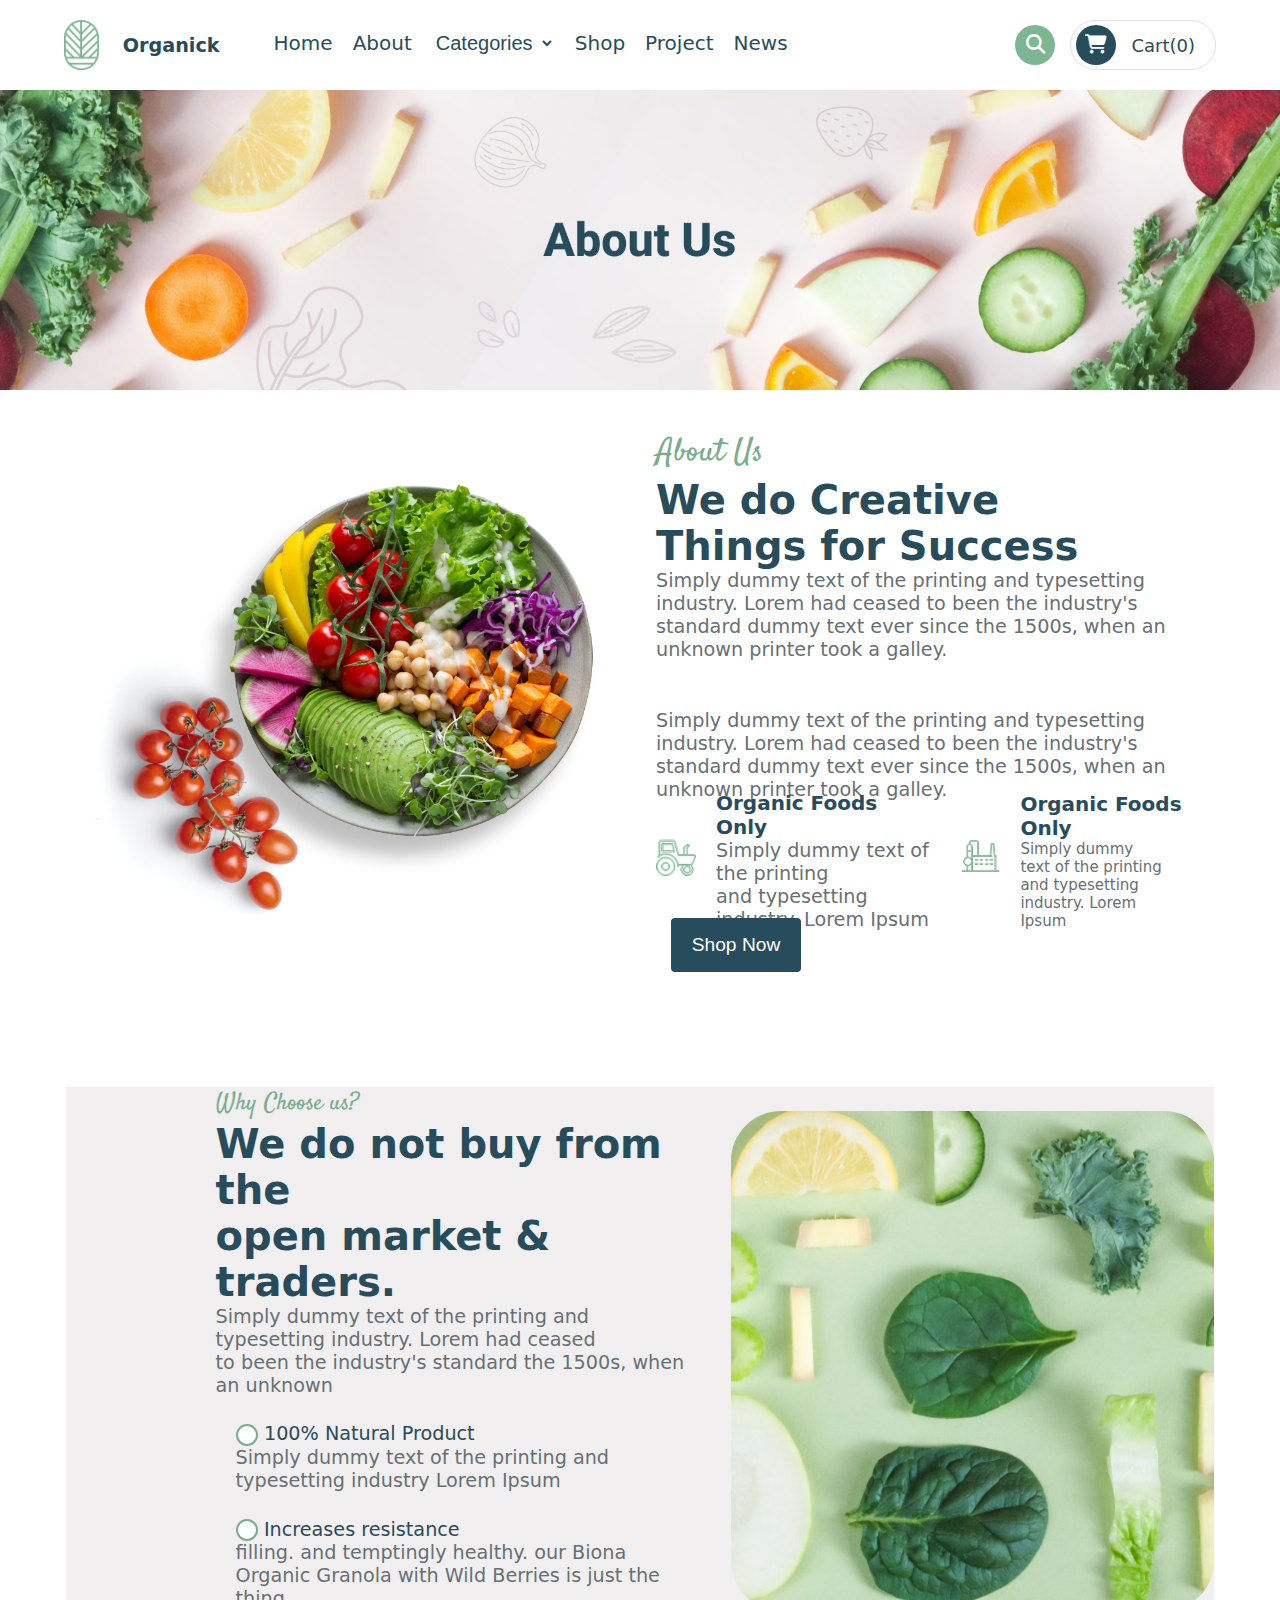
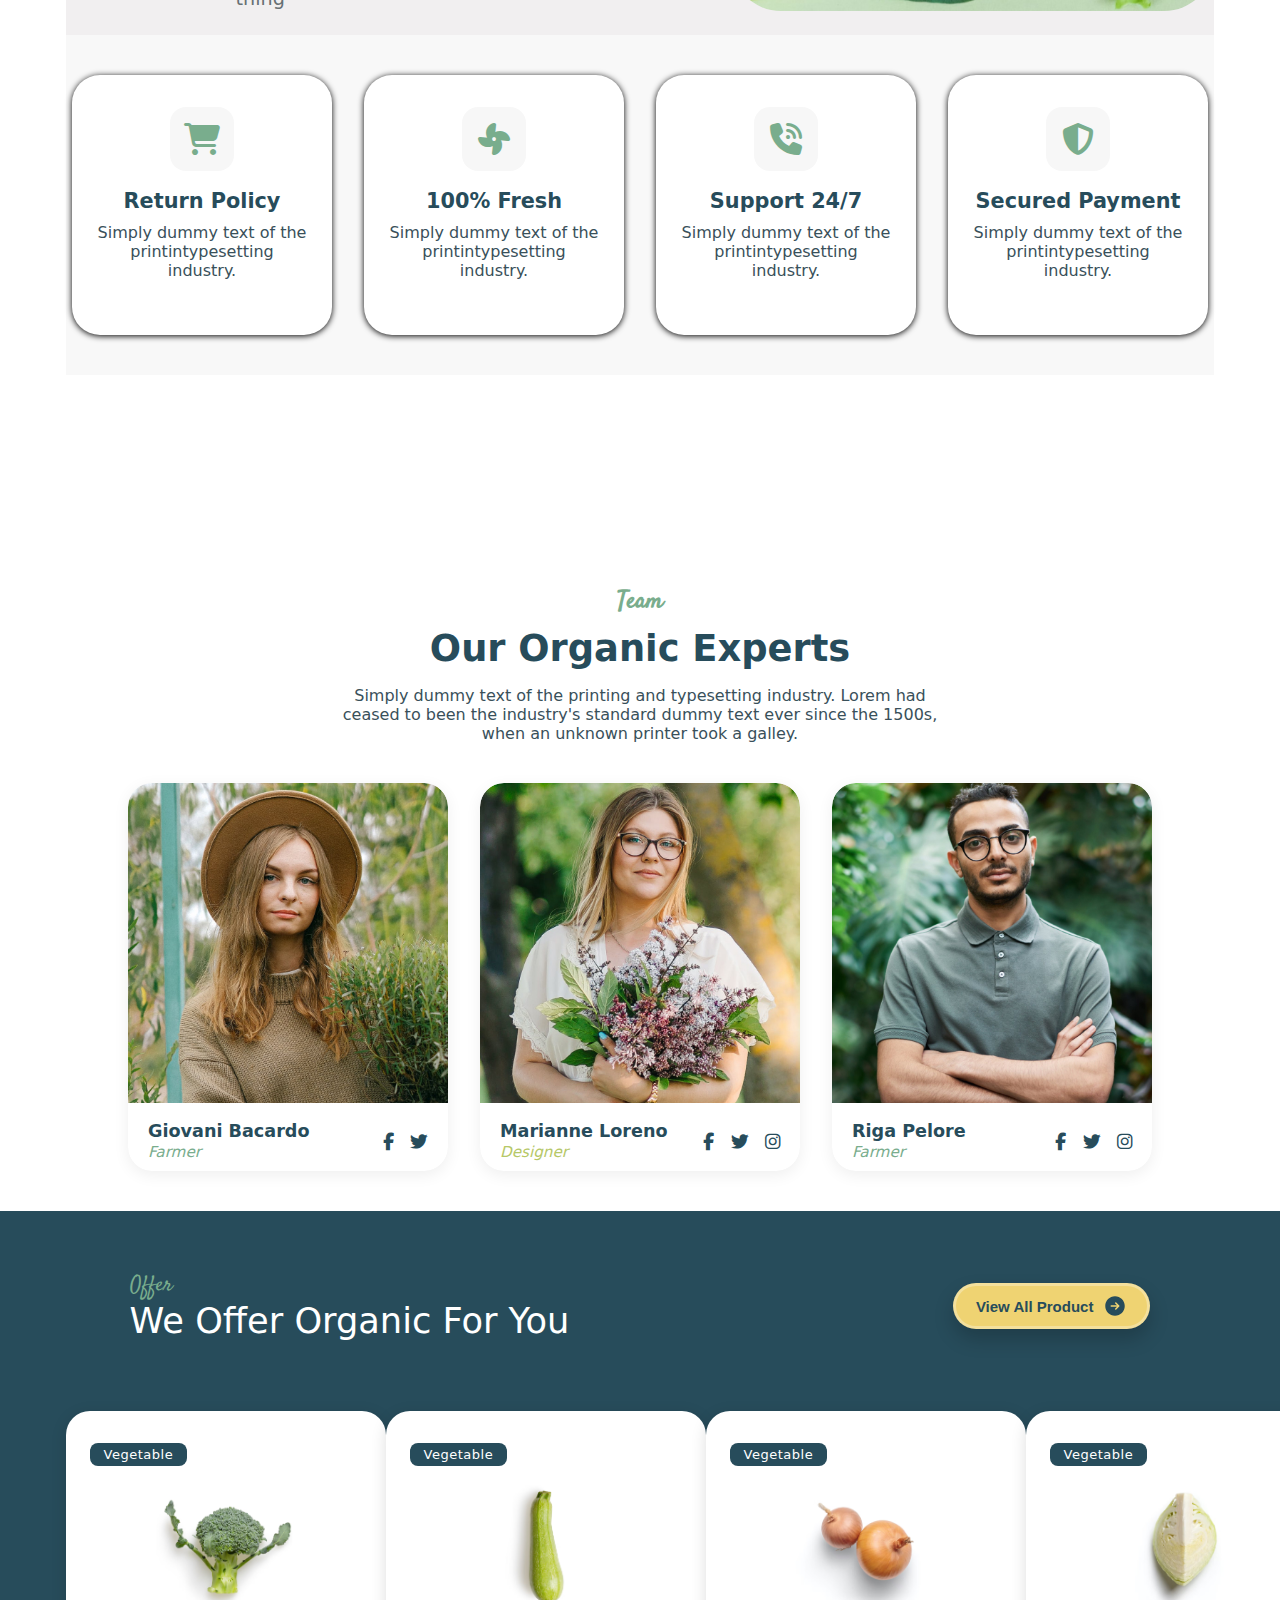
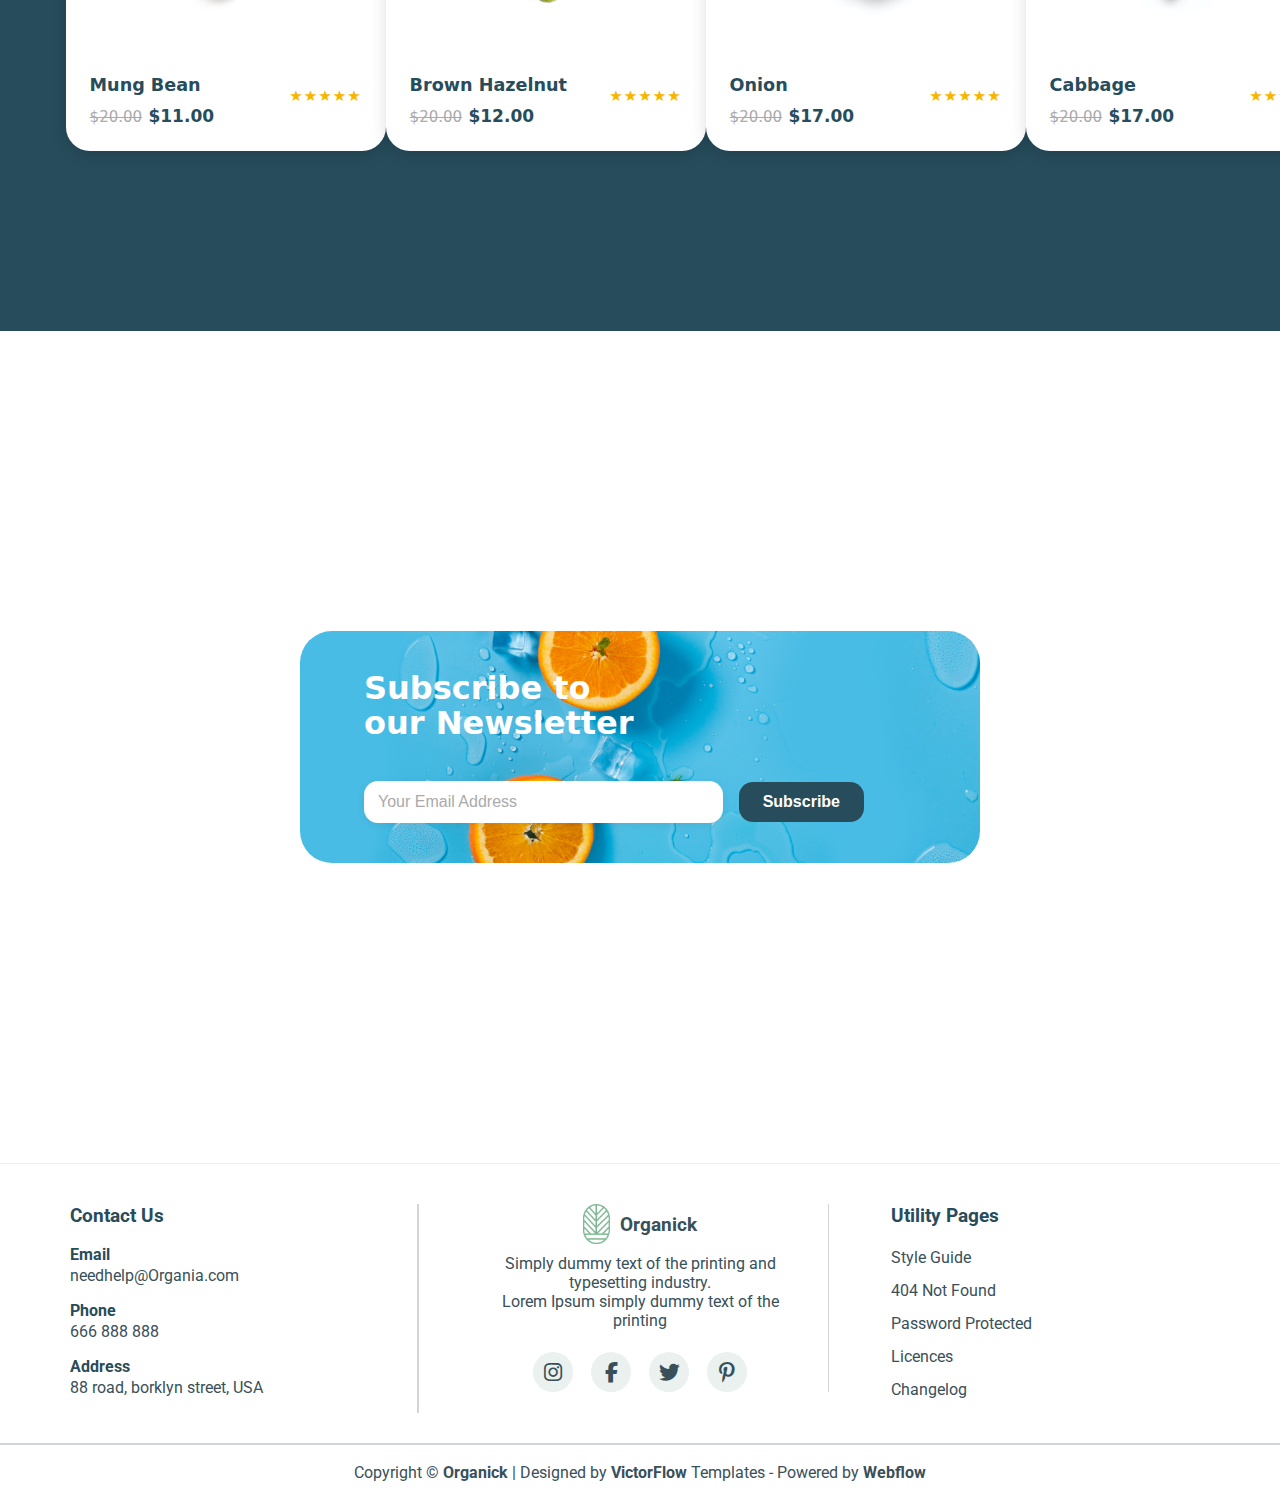
<file: html/about.html>
<!DOCTYPE html>
<html lang="en">

<head>
    <meta charset="UTF-8">
    <meta name="viewport" content="width=device-width, initial-scale=1.0">
    <link rel="icon" href="../image/Logo.png">
    <title>About-Us</title>
    <!-- link CSS -->
    <link rel="stylesheet" href="../css/about.css">
    <!-- font-awesome -->
    <link rel="stylesheet" href="https://cdnjs.cloudflare.com/ajax/libs/font-awesome/6.7.2/css/all.min.css"
        integrity="sha512-Evv84Mr4kqVGRNSgIGL/F/aIDqQb7xQ2vcrdIwxfjThSH8CSR7PBEakCr51Ck+w+/U6swU2Im1vVX0SVk9ABhg=="
        crossorigin="anonymous" referrerpolicy="no-referrer" />
    <!-- bootstrip -->
    <link href="https://cdn.jsdelivr.net/npm/bootstrap@5.3.6/dist/css/bootstrap.min.css" rel="stylesheet"
        integrity="sha384-4Q6Gf2aSP4eDXB8Miphtr37CMZZQ5oXLH2yaXMJ2w8e2ZtHTl7GptT4jmndRuHDT" crossorigin="anonymous">
</head>

<body>
    <!-- header -->
    <div class="header">
        <div class="header-left">
            <img src="../image/Logo.png" alt="">
            <h2>Organick</h2>
            <ul>
                <a href="../index.html">
                    <li>Home</li>
                </a>
                <a href="#">
                    <li>About</li>
                </a>
                <li>
                    <select>
                        <option>Categories </option>
                        <option>Facebook</option>
                        <option>Instegram</option>
                        <option>My account</option>
                    </select>

                </li>
                <a href="./shop.html">
                    <li>Shop </li>
                </a>
                <li>Project</li>
                <li>News</li>
            </ul>
        </div>

        <div class="header-right">
            <div class="search">
                <i class="fa-solid fa-magnifying-glass"></i>
            </div>
            <div class="cart">
                <i class="fa-solid fa-cart-shopping"></i>
                <span>Cart(0)</span>
            </div>
        </div>

    </div>
    <!-- end header -->

    <!-- banner -->
    <section id="banner">
        <img src="../assest/image-about/Banner.png" alt="">
    </section>
    <!-- end banner -->

    <!-- home-about -->
    <section id="home-about">
        <div class="about">
            <div class="about-content">
                <img src="../assest/image-about/about-h.png" class="imageee" />
                <div class="home-text">
                    <h4>About Us</h4>
                    <h1>We do Creative </h1>
                    <h1>Things for Success</h1>
                    <p>
                        Simply dummy text of the printing and typesetting industry. Lorem had ceased to been the
                        industry's standard dummy text ever since the 1500s, when an unknown printer took a galley.
                    </p>
                    <br><br>
                    <p>
                        Simply dummy text of the printing and typesetting industry. Lorem had ceased to been the
                        industry's standard dummy text ever since the 1500s, when an unknown printer took a galley.
                    </p>
                    <div class="icon">
                        <div class="icons1">
                            <img src="../assest/image-about/icon1.png">
                            <div class="text-icons1">
                                <h3>Organic Foods Only</h3>
                                <p>Simply dummy text of the printing <br>
                                    and typesetting industry. Lorem Ipsum</p>
                            </div>
                        </div>
                        <div class="icons2">
                            <img src="../assest/image-about/icon2.png" alt="">
                            <div class="text-icons1">
                                <h3>Organic Foods Only</h3>
                                <p>Simply dummy text of the printing <br>
                                    and typesetting industry. Lorem Ipsum</p>
                            </div>
                        </div>
                    </div>
                    <br><br>
                    <button class="buttun-about">
                        <span>Shop Now</span>
                    </button>
                </div>
            </div>
        </div>

    </section>

    <!-- start why-about -->
    <section id="why-about">
        <div class="container">
            <div class="why-about">
                <div class="about-content">
                    <div class="home-text">
                        <h4>Why Choose us?</h4>
                        <h3>We do not buy from the</h3>
                        <h3>open market & traders.</h3>
                        <p>Simply dummy text of the printing and typesetting industry. Lorem had ceased <br>
                            to been the industry's standard the 1500s, when an unknown</p>
                        <br>
                        <div class="check">
                            <input type="checkbox">
                            <label>100% Natural Product</label>

                            <p>Simply dummy text of the printing and typesetting
                                industry Lorem Ipsum</p>
                        </div>

                        <div class="check">
                            <input type="checkbox">
                            <label>Increases resistance</label>

                            <p>filling. and temptingly healthy. our Biona Organic
                                Granola with Wild Berries is just the thing</p>
                        </div>
                    </div>
                    <img src="../assest/image-about/2.png" alt="">
                </div>
                <div class="features-row">
                    <div class="feature-card">
                        <div class="icon"><i class="fa-solid fa-cart-shopping"></i></div>
                        <h3>Return Policy</h3>
                        <p>Simply dummy text of the printintypesetting industry.</p>
                    </div>
                    <div class="feature-card">
                        <div class="icon"><i class="fa-solid fa-fan"></i></div>
                        <h3>100% Fresh</h3>
                        <p>Simply dummy text of the printintypesetting industry.</p>
                    </div>
                    <div class="feature-card">
                        <div class="icon"><i class="fa-solid fa-phone-volume"></i></div>
                        <h3>Support 24/7</h3>
                        <p>Simply dummy text of the printintypesetting industry.</p>
                    </div>
                    <div class="feature-card">
                        <div class="icon"><i class="fa-solid fa-shield-halved"></i></div>
                        <h3>Secured Payment</h3>
                        <p>Simply dummy text of the printintypesetting industry.</p>
                    </div>
                </div>
            </div>
        </div>

    </section>
    <!-- end why-about -->

    <!-- start Team -->
    <section class="team-section">
        <h4 class="team-title">Team</h4>
        <h2 class="team-heading">Our Organic Experts</h2>
        <p class="team-desc">
            Simply dummy text of the printing and typesetting industry. Lorem had ceased to been the industry's standard
            dummy text ever since the 1500s, when an unknown printer took a galley.
        </p>
        <div class="team-cards">
            <div class="team-card">
                <img src="../assest/image-about/pepole3.jpg" alt="Giovani Bacardo">
                <div class="team-info">
                    <div>
                        <h3>Giovani Bacardo</h3>
                        <span class="team-role">Farmer</span>
                    </div>
                    <div class="team-social">
                        <a href="#"><i class="fab fa-facebook-f"></i></a>
                        <a href="#"><i class="fab fa-twitter"></i></a>
                    </div>
                </div>
            </div>
            <div class="team-card">
                <img src="../assest/image-about/pepole2.jpg" alt="Marianne Loreno">
                <div class="team-info">
                    <div>
                        <h3>Marianne Loreno</h3>
                        <span class="team-role designer">Designer</span>
                    </div>
                    <div class="team-social">
                        <a href="#"><i class="fab fa-facebook-f"></i></a>
                        <a href="#"><i class="fab fa-twitter"></i></a>
                        <a href="#"><i class="fab fa-instagram"></i></a>
                    </div>
                </div>
            </div>
            <div class="team-card">
                <img src="../assest/image-about/pepole1.jpg" alt="Riga Pelore">
                <div class="team-info">
                    <div>
                        <h3>Riga Pelore</h3>
                        <span class="team-role">Farmer</span>
                    </div>
                    <div class="team-social">
                        <a href="#"><i class="fab fa-facebook-f"></i></a>
                        <a href="#"><i class="fab fa-twitter"></i></a>
                        <a href="#"><i class="fab fa-instagram"></i></a>
                    </div>
                </div>
            </div>
        </div>
    </section>
    <!-- end Team -->

    <!-- Offer -->
    <section id="Offer">
        <div class="offer">
            <div class="container">
                <div class="offer-text">
                    <div class="text">
                        <h4>Offer</h4>
                        <h2>We Offer Organic For You</h2>
                    </div>
                    <button class="button">
                        View All Product
                        <svg class="icon" viewBox="0 0 24 24" fill="currentColor">
                            <path fill-rule="evenodd"
                                d="M12 2.25c-5.385 0-9.75 4.365-9.75 9.75s4.365 9.75 9.75 9.75 9.75-4.365 9.75-9.75S17.385 2.25 12 2.25zm4.28 10.28a.75.75 0 000-1.06l-3-3a.75.75 0 10-1.06 1.06l1.72 1.72H8.25a.75.75 0 000 1.5h5.69l-1.72 1.72a.75.75 0 101.06 1.06l3-3z"
                                clip-rule="evenodd"></path>
                        </svg>
                    </button>
                </div>
                <div class="offer-item">
                    <div class="product-grid">
                        <div class="cat1">
                            <!--card 1 -->
                            <div class="product-card">
                                <span class="badge">Vegetable</span>
                                <img src="../image/other1.png" alt="Calabrese Broccoli">
                                <div class="price-row">
                                    <div class="text">
                                        <h3>Mung Bean</h3>
                                        <span class="old-price">$20.00</span>
                                        <span class="new-price">$11.00</span>
                                    </div>
                                    <span class="stars">★★★★★</span>
                                </div>
                            </div>
                            <!-- card 2 -->
                            <div class="product-card">
                                <span class="badge">Vegetable</span>
                                <img src="../image/other2.png" alt="Fresh Banana Fruites">
                                <div class="price-row">
                                    <div class="text">
                                        <h3>Brown Hazelnut</h3>
                                        <span class="old-price">$20.00</span>
                                        <span class="new-price">$12.00</span>
                                    </div>
                                    <span class="stars">★★★★★</span>
                                </div>
                            </div>
                            <!-- card 3 -->
                            <div class="product-card">
                                <span class="badge">Vegetable</span>
                                <img src="../image/other3.png" alt="White Nuts">
                                <div class="price-row">
                                    <div class="text">
                                        <h3>Onion</h3>
                                        <span class="old-price">$20.00</span>
                                        <span class="new-price">$17.00</span>
                                    </div>
                                    <span class="stars">★★★★★</span>
                                </div>
                            </div>
                            <!-- card 4 -->
                            <div class="product-card">
                                <span class="badge">Vegetable</span>
                                <img src="../image/other4.png" alt="Vegan Red Tomato">
                                <div class="price-row">
                                    <div class="text">
                                        <h3>Cabbage</h3>
                                        <span class="old-price">$20.00</span>
                                        <span class="new-price">$17.00</span>
                                    </div>
                                    <span class="stars">★★★★★</span>
                                </div>
                            </div>
                        </div>
                    </div>
                </div>
            </div>
        </div>
    </section>
    <!-- end Offer -->


    <!-- start Subscribe -->
    <div class="newsletter-section">
        <div class="newsletter-content">
            <div class="newsletter-title">
                Subscribe to<br>our Newsletter
            </div>
            <form class="newsletter-form">
                <input type="email" placeholder="Your Email Address" required>
                <button type="submit">Subscribe</button>
            </form>
        </div>
    </div>
    <!-- end Subscribe -->

    <!-- start info -->
    <footer class="footer">
        <div class="footer-container">
            <!-- colum 1-->
            <div class="footer-col">
                <h3>Contact Us</h3>
                <div class="footer-info">
                    <strong>Email</strong>
                    <div>needhelp@Organia.com</div>
                </div>
                <div class="footer-info">
                    <strong>Phone</strong>
                    <div>666 888 888</div>
                </div>
                <div class="footer-info">
                    <strong>Address</strong>
                    <div>88 road, borklyn street, USA</div>
                </div>
            </div>
            <!-- colum 2 -->
            <div class="footer-col center">
                <div class="footer-logo">

                    <img src="../image/Logo.png" alt="Organick" style="height:40px;">
                    <span>Organick</span>
                </div>
                <div class="footer-desc">
                    Simply dummy text of the printing and typesetting industry.<br>
                    Lorem Ipsum simply dummy text of the printing
                </div>
                <div class="footer-social">
                    <a href="#"><i class="fab fa-instagram"></i></a>
                    <a href="#"><i class="fab fa-facebook-f"></i></a>
                    <a href="#"><i class="fab fa-twitter"></i></a>
                    <a href="#"><i class="fab fa-pinterest-p"></i></a>
                </div>
            </div>
            <!-- colum 3-->
            <div class="footer-col">
                <h3>Utility Pages</h3>
                <ul class="footer-links">
                    <li><a href="#">Style Guide</a></li>
                    <li><a href="#">404 Not Found</a></li>
                    <li><a href="#">Password Protected</a></li>
                    <li><a href="#">Licences</a></li>
                    <li><a href="#">Changelog</a></li>
                </ul>
            </div>
        </div>
        <div class="footer-bottom">
            Copyright © <b>Organick</b> | Designed by <b>VictorFlow</b> Templates - Powered by <b>Webflow</b>
        </div>
    </footer>

    <!-- end info -->
</body>

</html>
</file>
<file: css/about.css>
@import url('https://fonts.googleapis.com/css2?family=Roboto:wdth,wght@87.4,481&display=swap');
@import url('https://fonts.googleapis.com/css2?family=Satisfy&display=swap');

* {
    margin: 0;
    padding: 0;
    box-sizing: border-box;
}

html {
    font-size: 100%;
    scroll-behavior: smooth;
}

body {
    font-size: 20px;
    font-family: system-ui, -apple-system, BlinkMacSystemFont, 'Segoe UI', Roboto, Oxygen, Ubuntu, Cantarell, 'Open Sans', 'Helvetica Neue', sans-serif;
    background: #fff;
    color: #274c5b;
    min-width: 0;
}

/* Header */
.header {
    display: flex;
    align-items: center;
    justify-content: space-between;
    gap: 2rem;
    padding: 20px 5vw;
    flex-wrap: wrap;
}

.header-left img {
    height: 50px;
    max-width: 100%;
}

.header-left a {
    text-decoration: none;
    color: #274c5b;
}

.header-left {
    display: flex;
    align-items: center;
    justify-content: center;
    text-align: center;
    color: #274c5b;
    flex-wrap: wrap;
    gap: 1.5rem;
}

.header-left ul {
    list-style: none;
    display: flex;
    gap: 20px;
    padding-left: 30px;
    padding-bottom: 5px;
    margin: 0;
    flex-wrap: wrap;
}

.header-left ul li {
    font-size: 20px;
    cursor: pointer;
}

select {
    border: none;
    font-size: 20px;
    color: #274c5b;
    background: transparent;
}

.header-right {
    display: flex;
    align-items: center;
    gap: 15px;
    flex-wrap: wrap;
}

.header-right .search i,
.header-right .cart i {
    background-color: #274c5b;
    border-radius: 50%;
    width: 40px;
    height: 40px;
    display: flex;
    align-items: center;
    justify-content: center;
    color: #fff;
    font-size: 1.2rem;
}

.header-right .search i {
    background-color: #7eb693;
}

.header-right .cart {
    display: flex;
    align-items: center;
    border: 1px solid #e0e0e0;
    border-radius: 25px;
    height: 50px;
    gap: 15px;
    padding: 0 20px 0 5px;
    background: #fff;
}

.header-right .cart span {
    color: #274c5b;
    font-size: 18px;
    font-weight: 500;
}

.header-left ul li:hover {
    color: #68a47f;
    font-size: larger;
    transition: 0.2s;
}

.header-right .cart:hover i,
.header-right .search:hover i {
    transform: scale(1.25);
    transition: transform 0.2s;
}

/* About */
.about .about-content {
    display: grid;
    grid-template-columns: repeat(2, 1fr);
    min-height: 60vh;
    gap: 2rem;
    align-items: center;
    background-color: #fff;
    padding: 100px 5vw;
    padding-top: 40px;
}

.about .about-content .home-text h4 {
    font-family: "Satisfy", cursive;
    font-weight: 400;
    color: #79ad8d;
    font-size: 2rem;
}

.about .about-content .home-text h1 {
    color: #274c5b;
    font-size: 2.5rem;
    font-weight: bolder;
}

.about .about-content .home-text p {
    color: #677074;
}

.about .about-content .home-text .icons2 h3,
.about .about-content .home-text .icons1 h3 {
    padding-top: 10px;
}

.about .about-content .home-text .icons2,
.about .about-content .home-text .icons1 {
    display: flex;
    align-items: center;
    gap: 20px;
    padding-top: 25px;
    margin-bottom: 25px;
}

/*button*/

.buttun-about {
    display: inline-block;
    border-radius: 4px;
    background-color: #274c5b;
    border: none;
    color: #FFFFFF;
    text-align: center;
    font-size: 17px;
    padding: 16px;
    width: 130px;
    transition: all 0.5s;
    cursor: pointer;
    margin: 15px;
}

.buttun-about span {
    cursor: pointer;
    display: inline-block;
    position: relative;
    transition: 0.5s;
}

.buttun-about span:after {
    content: '»';
    position: absolute;
    opacity: 0;
    top: 0;
    right: -15px;
    transition: 0.5s;
}

.buttun-about:hover span {
    padding-right: 15px;
}

.buttun-about:hover span:after {
    opacity: 1;
    right: 0;
}

.about .about-content .icon {
    display: flex;
    width: 100%;
    gap: 30px;
    margin-top: 30px;
}

.about .about-content .icon .icons2 img,
.about .about-content .icon .icons1 img {
    height: 40px;
}

.about .about-content .icon .icons1 .text-icons1 h3 {
    font-size: 20px;
}

.about .about-content .icon .icons2 .text-icons1 h3 {
    font-size: 20px;
}

.about .about-content .icon .icons2 .text-icons1 p {
    font-size: 15px;
    padding-right: 50px;
}

/* <!--end home-about --> */


/* <!-- start why-about --> */


.why-about .about-content {
    padding-left: 150px;
    display: grid;
    grid-template-columns: repeat(2, 1fr);
    min-height: 60vh;
    gap: 2rem;
    align-items: center;
    background-color: #f1eff0;

}

.why-about .about-content img {
    height: 500px;
    width: 500px;
    object-fit: cover;
    border-radius: 50px;
}

.why-about .about-content .check {
    padding-left: 20px;
}

.why-about .about-content .check label {
    margin-bottom: 25px;
}

.why-about .about-content .check p {
    margin-bottom: 25px;
}

.why-about .about-content input[type="checkbox"] {
    width: 22px;
    height: 22px;
    border-radius: 50%;
    border: 2px solid #79ad8d;
    appearance: none;
    -webkit-appearance: none;
    outline: none;
    background: #fff;
    cursor: pointer;
    position: relative;
    transition: border-color 0.2s;
    vertical-align: middle;
}

.why-about .about-content input[type="checkbox"]:checked {
    background: #79ad8d;
    border-color: #274c5b;
}

.why-about .about-content input[type="checkbox"]:checked::after {
    content: "";
    display: block;
    width: 10px;
    height: 10px;
    background: #fff;
    border-radius: 50%;
    position: absolute;
    top: 50%;
    left: 50%;
    transform: translate(-50%, -50%);
}

.why-about .about-content .home-text h4 {
    font-family: "Satisfy", cursive;
    font-weight: 400;
    color: #79ad8d;
    font-size: 1.5rem;
}

.why-about .about-content .home-text h3 {
    color: #274c5b;
    font-size: 2.5rem;
    font-weight: bolder;
}

.why-about .about-content .home-text p {
    color: #677074;
}

/*end*/

.why-about .row-center .rows {
    display: flex;
    flex-direction: row;
}


/* end */

.features-row {
    display: flex;
    justify-content: center;
    align-items: stretch;
    gap: 32px;
    padding: 40px 0;
    background: #f8f8f8;
    flex-wrap: wrap;
}

.feature-card {
    background: #fff;
    border-radius: 28px;
    box-shadow: 0 4px 16px #0001;
    padding: 32px 24px 24px 24px;
    width: 260px;
    min-height: 260px;
    display: flex;
    flex-direction: column;
    align-items: center;
    text-align: center;
    transition: box-shadow 0.2s, transform 0.2s;
}

.feature-card .icon {
    width: 64px;
    height: 64px;
    background: #f7f7f7;
    border-radius: 16px;
    margin-bottom: 18px;
    display: flex;
    align-items: center;
    justify-content: center;
    font-size: 2rem;
}

.feature-card h3 {
    font-size: 1.3rem;
    color: #274c5b;
    font-weight: bold;
    margin-bottom: 10px;
}

.feature-card p {
    color: #39505a;
    font-size: 1rem;
}

.feature-card:hover {
    box-shadow: 0 8px 32px #0002;
    transform: translateY(-6px) scale(1.03);
}

.features-row .feature-card {
    box-shadow: 0 1px 6px rgb(0, 0, 0.1);
}

.features-row .feature-card .icon {
    color: #79ad8d;
}

/* <!-- end why-about --> */

/* <!-- start Team --> */
.team-section {
    text-align: center;
    padding: 60px 0 40px 0;
    background: #fff;
}

.team-title {
    padding-top: 150px;
    color: #79ad8d;
    font-family: "Satisfy", cursive;
    font-size: 1.5rem;
    margin-bottom: 0.5rem;
}

.team-heading {
    color: #274c5b;
    font-size: 2.3rem;
    font-weight: bold;
    margin-bottom: 1rem;
}

.team-desc {
    color: #39505a;
    font-size: 1rem;
    max-width: 600px;
    margin: 0 auto 2.5rem auto;
}

.team-cards {
    display: flex;
    justify-content: center;
    gap: 32px;
    flex-wrap: wrap;
}

.team-card {
    background: #f8f8f8;
    border-radius: 24px;
    box-shadow: 0 4px 16px #0001;
    overflow: hidden;
    width: 320px;
    display: flex;
    flex-direction: column;
    align-items: stretch;
    transition: box-shadow 0.2s, transform 0.2s;
}

.team-card img {
    width: 100%;
    height: 320px;
    object-fit: cover;
    border-radius: 24px 24px 0 0;
}

.team-info {
    display: flex;
    justify-content: space-between;
    align-items: center;
    padding: 18px 20px 10px 20px;
    background: #fff;
    border-radius: 0 0 24px 24px;
}

.team-info h3 {
    color: #274c5b;
    font-size: 1.1rem;
    font-weight: bold;
    margin-bottom: 2px;
    margin-top: 0;
    text-align: left;
}

.team-role {
    color: #79ad8d;
    font-size: 0.95rem;
    font-style: italic;
    text-align: left;
    display: block;
}

.team-role.designer {
    color: #b6c867;
}

.team-social a {
    color: #274c5b;
    margin-left: 10px;
    font-size: 1.1rem;
    transition: color 0.2s;
}

.team-social a:hover {
    color: #79ad8d;
}

/* <!-- end Team --> */
/*offer*/

.cat1,
.cat2 {
    display: contents;
}

.offer {
    min-height: 80vh;
    padding-top: 60px;
    background-color: #274c5b;
    padding-left: 0;
    padding-right: 0;
}

.offer .offer-text {
    display: flex;
    justify-content: space-between;
    align-items: center;
    gap: 2rem;
    padding: 0 5vw 40px 5vw;
    flex-wrap: wrap;
}

.offer .offer-text .text h4 {
    font-family: "Satisfy", cursive;
    font-weight: 400;
    color: #79ad8d;
    font-size: 1.3rem;
}

.offer .offer-text .text h2 {
    color: #fff;
    font-weight: 500;
    font-size: 2.2rem;
}

.offer .offer-text .button1 {
    width: auto;
    align-self: end;
    justify-self: end;
}

/* button */
.button {
    position: relative;
    transition: all 0.3s ease-in-out;
    box-shadow: 0px 10px 20px rgba(0, 0, 0, 0.2);
    padding-block: 0.5rem;
    padding-inline: 1.25rem;
    background-color: #efd372;
    border-radius: 9999px;
    display: flex;
    align-items: center;
    justify-content: center;
    color: #274c5b;
    gap: 10px;
    font-weight: bold;
    border: 3px solid #ffffff4d;
    outline: none;
    overflow: hidden;
    font-size: 15px;
    cursor: pointer;
}

.icon {
    width: 24px;
    height: 24px;
    transition: all 0.3s ease-in-out;
}

.button:hover {
    transform: scale(1.05);
    border-color: #fff9;
}

.button:hover .icon {
    transform: translate(4px);
}

.button:hover::before {
    animation: shine 1.5s ease-out infinite;
}

.button::before {
    content: "";
    position: absolute;
    width: 100px;
    height: 100%;
    background-image: linear-gradient(120deg,
            rgba(255, 255, 255, 0) 30%,
            rgba(255, 255, 255, 0.8),
            rgba(255, 255, 255, 0) 70%);
    top: 0;
    left: -100px;
    opacity: 0.6;
}

@keyframes shine {
    0% {
        left: -100px;
    }

    60% {
        left: 100%;
    }

    to {
        left: 100%;
    }
}





.product-grid {
    display: grid;
    grid-template-columns: repeat(4, 1fr);
    margin-top: 30px;
    margin-bottom: 30px;
}

.product-card {
    background: #fff;
    border-radius: 24px;
    box-shadow: 0 4px 16px #0002;
    padding: 32px 24px 24px 24px;
    width: 320px;
    min-height: 340px;
    display: flex;
    flex-direction: column;
    align-items: flex-start;
    transition: box-shadow 0.2s, transform 0.2s;
}

.product-card:hover {
    box-shadow: 0 8px 32px #0003;
    transform: translateY(-6px) scale(1.03);
}

.product-card img {
    width: 100%;
    max-width: 160px;
    height: 140px;
    object-fit: contain;
    display: block;
    margin: 0 auto 18px auto;
}

.badge {
    background: #274c5b;
    color: #fff;
    font-size: 13px;
    padding: 4px 14px;
    border-radius: 8px;
    font-weight: 500;
    letter-spacing: 0.5px;
    margin-bottom: 10px;
}

.product-card h3 {
    font-size: 1.1rem;
    color: #274c5b;
    font-weight: bold;
    margin: 10px 0 8px 0;
}

.price-row {
    display: flex;
    align-items: center;
    gap: 10px;
    margin-top: auto;
    width: 100%;
    justify-content: space-between;
}

.old-price {
    color: #aaa;
    text-decoration: line-through;
    font-size: 15px;
}

.new-price {
    color: #274c5b;
    font-weight: bold;
    font-size: 17px;
}

.stars {
    color: #f7b500;
    font-size: 15px;
    letter-spacing: 1px;
    margin-left: auto;
}

/* <!-- start Subscribe --> */
.newsletter-section {
    background: url('../image/sub.jpg') center/cover no-repeat;
    border-radius: 32px;
    padding: 40px 5vw;
    margin: 300px;
    max-width: 1280px;
    display: flex;
    align-items: center;
    justify-content: center;
}

.newsletter-content {
    width: 100%;
    display: flex;
    align-items: center;
    justify-content: space-between;
    gap: 40px;
    flex-wrap: wrap;
}

.newsletter-title {
    color: #fff;
    font-size: 2rem;
    font-weight: bold;
    line-height: 1.1;
    max-width: 350px;
}

.newsletter-form {
    display: flex;
    align-items: center;
    gap: 16px;
    width: 100%;
    max-width: 500px;
    flex-wrap: wrap;
}

.newsletter-form input[type="email"] {
    flex: 1 1 120px;
    padding: 12px 14px;
    border-radius: 14px;
    border: none;
    font-size: 1rem;
    outline: none;
    background: #fff;
    color: #333;
    box-shadow: 0 2px 8px #0001;
    min-width: 0;
}

.newsletter-form input[type="email"]::placeholder {
    color: #aaa;
    font-size: 1rem;
}

.newsletter-form button {
    padding: 0 24px;
    height: 40px;
    border-radius: 14px;
    border: none;
    background: #274c5b;
    color: #fff;
    font-size: 1rem;
    font-weight: bold;
    cursor: pointer;
    transition: background 0.2s;
}

.newsletter-form button:hover {
    background: #1a3440;
}

@media (max-width: 900px) {
    .newsletter-content {
        flex-direction: column;
        align-items: flex-start;
        gap: 18px;
    }

    .newsletter-title {
        font-size: 1.3rem;
    }

    .newsletter-form {
        width: 100%;
        gap: 10px;
    }

    .newsletter-section {
        padding: 20px 2vw;
        margin: 40px auto;
    }
}

/* <!-- end Subscribe --> */

/* <!-- start info --> */
.footer {
    background: #fff;
    padding: 40px 0 0 0;
    border-top: 1px solid #eee;
    font-family: 'Roboto', Arial, sans-serif;
}

.footer-container {
    max-width: 1200px;
    margin: auto;
    display: flex;
    justify-content: space-between;
    align-items: flex-start;
    gap: 2rem;
    border-bottom: none;
    padding-bottom: 30px;
    position: relative;
    flex-wrap: wrap;
}

.footer-col {
    flex: 1 1 220px;
    min-width: 180px;
    text-align: left;
    padding: 0 30px;
    position: relative;
}

.footer-col:not(:last-child)::after {
    content: "";
    position: absolute;
    top: 0;
    right: 0;
    width: 1.5px;
    height: 100%;
    background: #d1d5db;
    opacity: 1;
}

.footer-col.center {
    text-align: center;
}

.footer-col h3 {
    color: #274c5b;
    font-size: 1.2rem;
    margin-bottom: 18px;
    font-weight: bold;
}

.footer-info {
    margin-bottom: 16px;
    color: #39505a;
    font-size: 1rem;
}

.footer-info strong {
    display: block;
    color: #274c5b;
    margin-bottom: 2px;
    font-size: 1em;
}

.footer-logo {
    display: flex;
    align-items: center;
    justify-content: center;
    gap: 10px;
    font-size: 1.3rem;
    color: #39505a;
    font-weight: bold;
    margin-bottom: 10px;
}

.footer-desc {
    color: #39505a;
    font-size: 1rem;
    margin-bottom: 22px;
}

.footer-social {
    display: flex;
    justify-content: center;
    gap: 18px;
    margin-top: 10px;
}

.footer-social a {
    background: #eaf1ef;
    color: #39505a;
    width: 40px;
    height: 40px;
    border-radius: 50%;
    display: flex;
    align-items: center;
    justify-content: center;
    font-size: 1.3rem;
    transition: background 0.2s, color 0.2s;
    text-decoration: none;
}

.footer-social a:hover {
    background: #7eb693;
    color: #fff;
}

.footer-links {
    list-style: none;
    padding: 0;
    margin: 0;
}

.footer-links li {
    margin-bottom: 10px;
}

.footer-links a {
    color: #39505a;
    text-decoration: none;
    font-size: 1rem;
    transition: color 0.2s;
}

.footer-links a:hover {
    color: #7eb693;
}

.footer-bottom {
    text-align: center;
    color: #39505a;
    font-size: 1rem;
    padding: 18px 0 10px 0;
    background: #fff;
    border-top: 2.5px solid #d1d5db;
    margin-top: 0;
}




@media (max-width: 1200px) {
    .container, .footer-container {
        max-width: 100%;
        padding: 0 2vw;
    }
    .footer-container {
        flex-direction: column;
        align-items: center;
        gap: 30px;
        text-align: center;
        padding-bottom: 20px;
    }
    .footer-col {
        width: 100%;
        min-width: 0;
        padding: 0 10px;
        margin-bottom: 20px;
    }
    .footer-col:not(:last-child)::after {
        display: none;
    }
    .footer-logo {
        font-size: 1.1rem;
    }
}

@media (max-width: 900px) {
    header {
        flex-direction: column !important;
        align-items: flex-start !important;
        padding: 10px 2vw !important;
        gap: 12px !important;
    }

    .navbar {
        flex-direction: column !important;
        width: 100% !important;
        align-items: flex-start !important;
        gap: 10px !important;
    }

    .navbar ul {
        flex-direction: column !important;
        width: 100% !important;
        gap: 8px !important;
        padding: 0 !important;
    }

    .navbar ul li {
        width: 100% !important;
        text-align: right !important;
    }

    .logo {
        margin-bottom: 8px !important;
        width: 120px !important;
        height: auto !important;
    }

    .header-btn,
    .header-actions {
        width: 100% !important;
        justify-content: flex-end !important;
        margin-top: 8px !important;
    }
}


/* الشاشات الصغيرة */
@media (max-width: 600px) {
    
    header, .header {
        padding: 6px 1vw !important;
    }
    .logo {
        width: 90px !important;
    }
    .about .about-content .icon {
        display: flex;
        width: 100%;
        gap: 30px;
        margin-top: 30px;
    }
    .about .about-content .icon .icons2 img,
    .about .about-content .icon .icons1 img {
        height: 40px;
    }
    .about .about-content .icon .icons1 .text-icons1 h3,
    .about .about-content .icon .icons2 .text-icons1 h3 {
        font-size: 20px;
    }
    .about .about-content .icon .icons2 .text-icons1 p {
        font-size: 15px;
        padding-right: 50px;
    }
    .home h1, .hero h1, .main-banner h1 {
        font-size: 1.1rem !important;
    }
    .home p, .hero p, .main-banner p {
        font-size: 0.95rem !important;
    }
    .home .button, .hero .button, .main-banner .button {
        font-size: 0.95rem !important;
        padding: 8px 0 !important;
    }
    .footer {
        padding: 16px 0 0 0;
    }
    .footer-container {
        padding-bottom: 10px;
        gap: 14px;
    }
    .footer-col h3 {
        font-size: 0.95rem;
    }
    .footer-bottom {
        font-size: 0.85rem;
        padding: 8px 0 4px 0;
    }
    .footer-links a {
        font-size: 0.95rem;
    }
    .footer-social a {
        width: 34px;
        height: 34px;
        font-size: 1.1rem;
    }
    .header-left img {
        height: 36px;
    }
    .header-left ul li {
        font-size: 16px;
    }
    .header-right .search i,
    .header-right .cart i {
        width: 32px;
        height: 32px;
        font-size: 1rem;
    }
    .header-right .cart {
        height: 38px;
        padding: 0 10px 0 3px;
    }
    .header-right .cart span {
        font-size: 15px;
    }
}

/* الشاشات الصغيرة جدا */
@media (max-width: 400px) {
    .footer {
        padding: 8px 0 0 0;
    }
    .footer-col {
        padding: 0 2px;
    }
    .footer-col h3 {
        font-size: 0.85rem;
    }
    .footer-bottom {
        font-size: 0.75rem;
        padding: 6px 0 2px 0;
    }
}

@media (max-width: 900px) {
    .header {
        flex-direction: column;
        gap: 1.5rem;
        padding: 16px 3vw;
    }

    .header-left {
        flex-direction: column;
        gap: 1rem;
    }

    .header-left ul {
        padding-left: 0;
        gap: 12px;
    }

    .header-right {
        gap: 10px;
    }
     .text-icons1{
        display: none;
    }

    .offer .offer-item .product-grid{
        display: flex;
        flex-direction: column;
        width: 350px;
        min-width: 350px;
        max-width: 350px;
        margin: 0 auto;
        gap: 25px;
        padding-bottom: 50px;
    }
}

/* قواعد إضافية لجعل الصور والنصوص مرنة */
img, video {
    max-width: 100%;
    height: auto;
    display: block;
}

body, html {
    width: 100%;
    overflow-x: hidden;
}

/* استخدام وحدات مرنة للنصوص */
h1, h2, h3, h4, h5, h6, p, a, li, span, label {
    font-size: clamp(0.9rem, 2vw, 1.2rem);
}

/* جعل الأعمدة مرنة */
.row, .columns, .footer-container {
    display: flex;
    flex-wrap: wrap;
}

/* تحسينات عامة */
.container {
    width: 100%;
    max-width: 1200px;
    margin: 0 auto;
    padding: 0 2vw;
}
</file>
